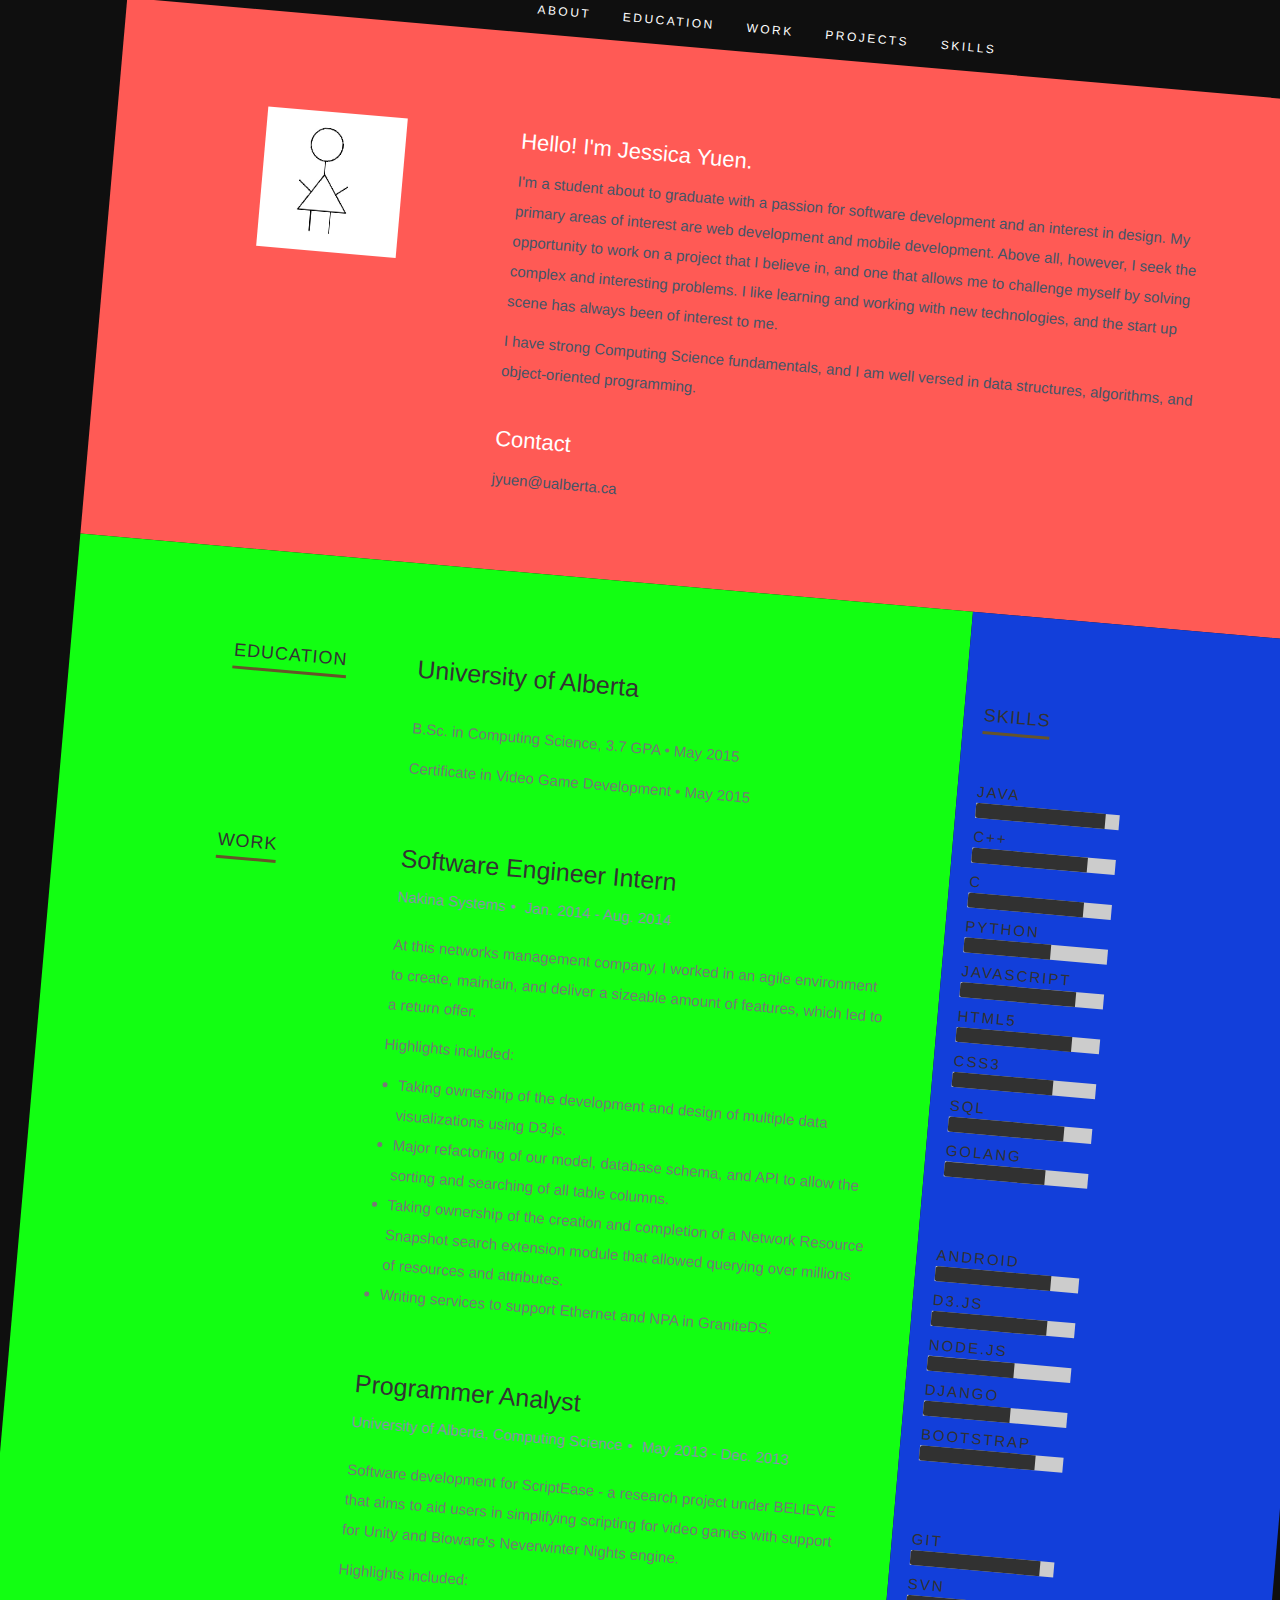
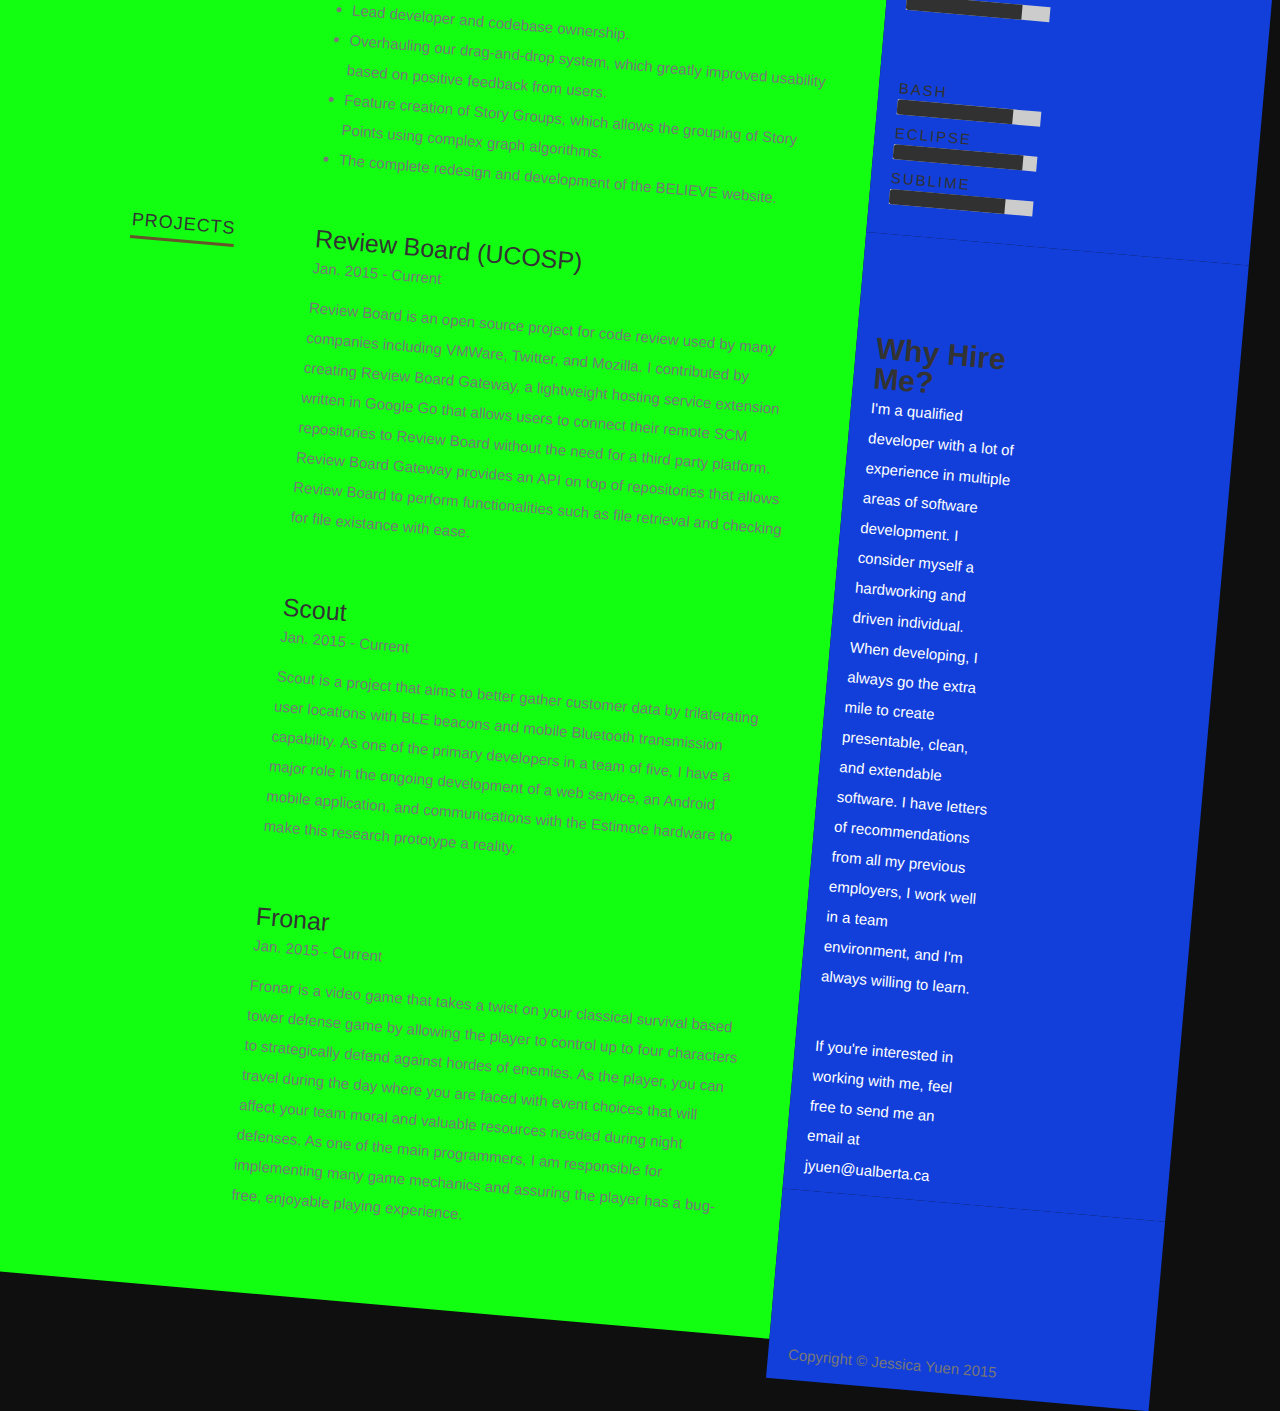
<file: part2/bad/index.html>
<!DOCTYPE html>
<head>
   <meta charset="utf-8">
   <title>Jessica Yuen</title>
   <meta name="description" content="A software developer's resume.">
   <meta name="author" content="Jessica Yuen">
   <link rel="stylesheet" href="css/style.css">
</head>

<body>

   <!-- Header -->
   <header>
      <nav id="navbar">
         <ul id="nav" class="nav">
            <li><a href="#about">About</a></li>
            <li><a href="#education">Education</a></li>
            <li><a href="#work">Work</a></li>
            <li><a href="#projects">Projects</a></li>
            <li><a href="#skills">Skills</a></li>
         </ul>
      </nav>
   </header>


   <!-- About  -->
   <section id="about">

      <div class="row">

         <div class="general columns">
            <img class="profile-pic"  src="images/profile.jpg" />
         </div>

         <div class="detail columns text-col">

            <h2>Hello! I'm Jessica Yuen.</h2>

            <p>
            I'm a student about to graduate with a passion for software
            development and an interest in design. My primary areas of interest
            are web development and mobile development. Above all, however,
            I seek the opportunity to work on a project that I believe in, and
            one that allows me to challenge myself by solving complex and
            interesting problems. I like learning and working with new
            technologies, and the start up scene has always been of interest
            to me.
            </p>
            <p>I have strong Computing Science fundamentals, and I am well
            versed in data structures, algorithms, and object-oriented
            programming.
            </p>

            <br>

            <div class="row">
               <div class="columns">
                  <h2>Contact</h2>
                  <p>
                     <span>jyuen@ualberta.ca</span>
                  </p>
               </div>
            </div>

         </div>
      </div>
   </section>

   <!-- Resume -->
   <section id="resume">

      <!-- Education -->
      <div id="education" class="row">

         <div class="general columns">
            <h1><span>Education</span></h1>
         </div>

         <div class="detail columns text-col">
            <div class="row">
               <div class="columns">
                  <h3>University of Alberta</h3>
                  <br>
                  <p>B.Sc. in Computing Science, 3.7 GPA
                     <span>&bull;</span> <class="date">May 2015
                  </p>
                  <p>Certificate in Video Game Development
                     <span>&bull;</span> <class="date">May 2015
                  </p>
               </div>
            </div>
         </div>
      </div>


      <!-- Work -->
      <div id="work" class="row">

         <div class="general columns">
            <h1><span>Work</span></h1>
         </div>

         <div class="detail columns text-col">

            <div class="row">
               <div class="columns">
                  <h3>Software Engineer Intern</h3>
                  <p class="info">Nakina Systems<span>&bull;</span>
                     <class="date">Jan. 2014 - Aug. 2014</p>

                  <p>
                  At this networks management company, I worked in an agile
                  environment to create, maintain, and deliver a sizeable
                  amount of features, which led to a return offer.
                  </p>

                  <p>Highlights included:
                  <ul class="highlights">
                     <li>Taking ownership of the development and design of
                        multiple data visualizations using D3.js.</li>
                     <li>Major refactoring of our model, database schema, and
                        API to allow the sorting and searching of all table
                        columns.</li>
                     <li>Taking ownership of the creation and completion of a
                        Network Resource Snapshot search extension module that
                        allowed querying over millions of resources and
                        attributes.</li>
                     <li>Writing services to support Ethernet and NPA in
                        GraniteDS.</li>
                  </ul>
                  </p>
               </div>
            </div>

            <div class="row">
               <div class="columns">
                  <h3>Programmer Analyst</h3>
                  <p class="info">University of Alberta, Computing Science<span>&bull;</span>
                     <class="date">May 2013 - Dec. 2013</p>

                  <p>
                  Software development for ScriptEase - a research project
                  under BELIEVE that aims to aid users in simplifying
                  scripting for video games with support for Unity and
                  Bioware's Neverwinter Nights engine.
                  </p>

                  <p>Highlights included:
                  <ul class="highlights">
                     <li>Lead developer and codebase ownership.</li>
                     <li>Overhauling our drag-and-drop system, which greatly
                        improved usability based on positive feedback from
                        users.</li>
                     <li>Feature creation of Story Groups, which allows the
                        grouping of Story Points using complex graph
                        algorithms.</li>
                     <li>The complete redesign and development of the BELIEVE
                        website.</li>
                  </ul>

               </div>
            </div>

         </div>

      </div>

      <!-- Projects -->
      <div id="projects" class="row">

         <div class="general columns">
            <h1><span>Projects</span></h1>
         </div>

         <div class="detail columns text-col">

            <div class="row">
               <div class="columns">
                  <h3>Review Board (UCOSP)</h3>
                  <p class="date">Jan. 2015 - Current</p>

                  <p>
                  Review Board is an open source project for code review used
                  by many companies including VMWare, Twitter, and Mozilla. I
                  contributed by creating Review Board Gateway, a lightweight
                  hosting service extension written in Google Go that allows
                  users to connect their remote SCM repositories to Review
                  Board without the need for a third party platform. Review
                  Board Gateway provides an API on top of repositories that
                  allows Review Board to perform functionalities such as
                  file retrieval and checking for file existance with ease.
                  </p>

               </div>
            </div>

            <div class="row">
               <div class="columns">
                  <h3>Scout</h3>
                  <p class="date">Jan. 2015 - Current</p>

                  <p>
                  Scout is a project that aims to better gather customer data
                  by trilaterating user locations with BLE beacons and mobile
                  Bluetooth transmission capability. As one of the
                  primary developers in a team of five, I have a major role
                  in the ongoing development of a web service, an Android
                  mobile application, and communications with the Estimote
                  hardware to make this research prototype a reality.
                  </p>

               </div>
            </div>

            <div class="row">
               <div class="columns">
                  <h3>Fronar</h3>
                  <p class="date">Jan. 2015 - Current</p>

                  <p>
                  Fronar is a video game that takes a twist on your classical
                  survival based tower defense game by allowing the
                  player to control up to four characters to strategically
                  defend against hordes of enemies. As the player, you can
                  travel during the day where you are faced with event choices
                  that will affect your team moral and valuable
                  resources needed during night defenses. As one of the
                  main programmers, I am responsible for implementing many
                  game mechanics and assuring the player has a bug-free,
                  enjoyable playing experience.
                  </p>

               </div>
            </div>

         </div>

      </div>

   </section>

   <!-- Skills -->
   <section id="skills" class="row">

      <div class="detail columns text-col">
         <div class="bars">
            <h1><span>Skills</span></h1>

            <ul class="skills">
               <li><span class="bar-expand java"></span><em>Java</em></li>
               <li><span class="bar-expand cpp"></span><em>C++</em></li>
               <li><span class="bar-expand c"></span><em>C</em></li>
               <li><span class="bar-expand python"></span><em>Python</em></li>
               <li><span class="bar-expand javascript"></span><em>Javascript</em></li>
               <li><span class="bar-expand html5"></span><em>HTML5</em></li>
               <li><span class="bar-expand css3"></span><em>CSS3</em></li>
               <li><span class="bar-expand sql"></span><em>SQL</em></li>
               <li><span class="bar-expand go"></span><em>Golang</em></li>

               <br><br>

               <li><span class="bar-expand android"></span><em>Android</em></li>
               <li><span class="bar-expand d3"></span><em>D3.js</em></li>
               <li><span class="bar-expand node"></span><em>Node.js</em></li>
               <li><span class="bar-expand django"></span><em>Django</em></li>
               <li><span class="bar-expand bootstrap"></span><em>Bootstrap</em></li>

               <br><br>

               <li><span class="bar-expand git"></span><em>Git</em></li>
               <li><span class="bar-expand svn"></span><em>SVN</em></li>

               <br><br>

               <li><span class="bar-expand bash"></span><em>Bash</em></li>
               <li><span class="bar-expand eclipse"></span><em>Eclipse</em></li>
               <li><span class="bar-expand sublime"></span><em>Sublime</em></li>
            </ul>
         </div>
      </div>

   </section>

   <!-- Hire Me? -->
   <section id="hireme" class="row">

      <div class="detail columns text-col">
         <div class="hireme">
            <h1>Why Hire Me?</h1>

            <p>I'm a qualified developer with a lot of
               experience in multiple areas of software development.
               I consider myself a hardworking and driven individual. When
               developing, I always go the extra mile to create presentable,
               clean, and extendable software. I have letters of
               recommendations from all my previous employers, I work
               well in a team environment, and I'm always willing to learn.
            </p>
            <br>
            <p>If you're interested in working with me, feel free to send me
               an email at jyuen@ualberta.ca
            </p>
         </div>
      </div>

   </section>

   <!-- Footer -->
   <footer>
      <div class="detail columns text-col">
         <p>Copyright &copy; Jessica Yuen 2015</p>
      </div>
   </footer>
</body>

</html>
</file>
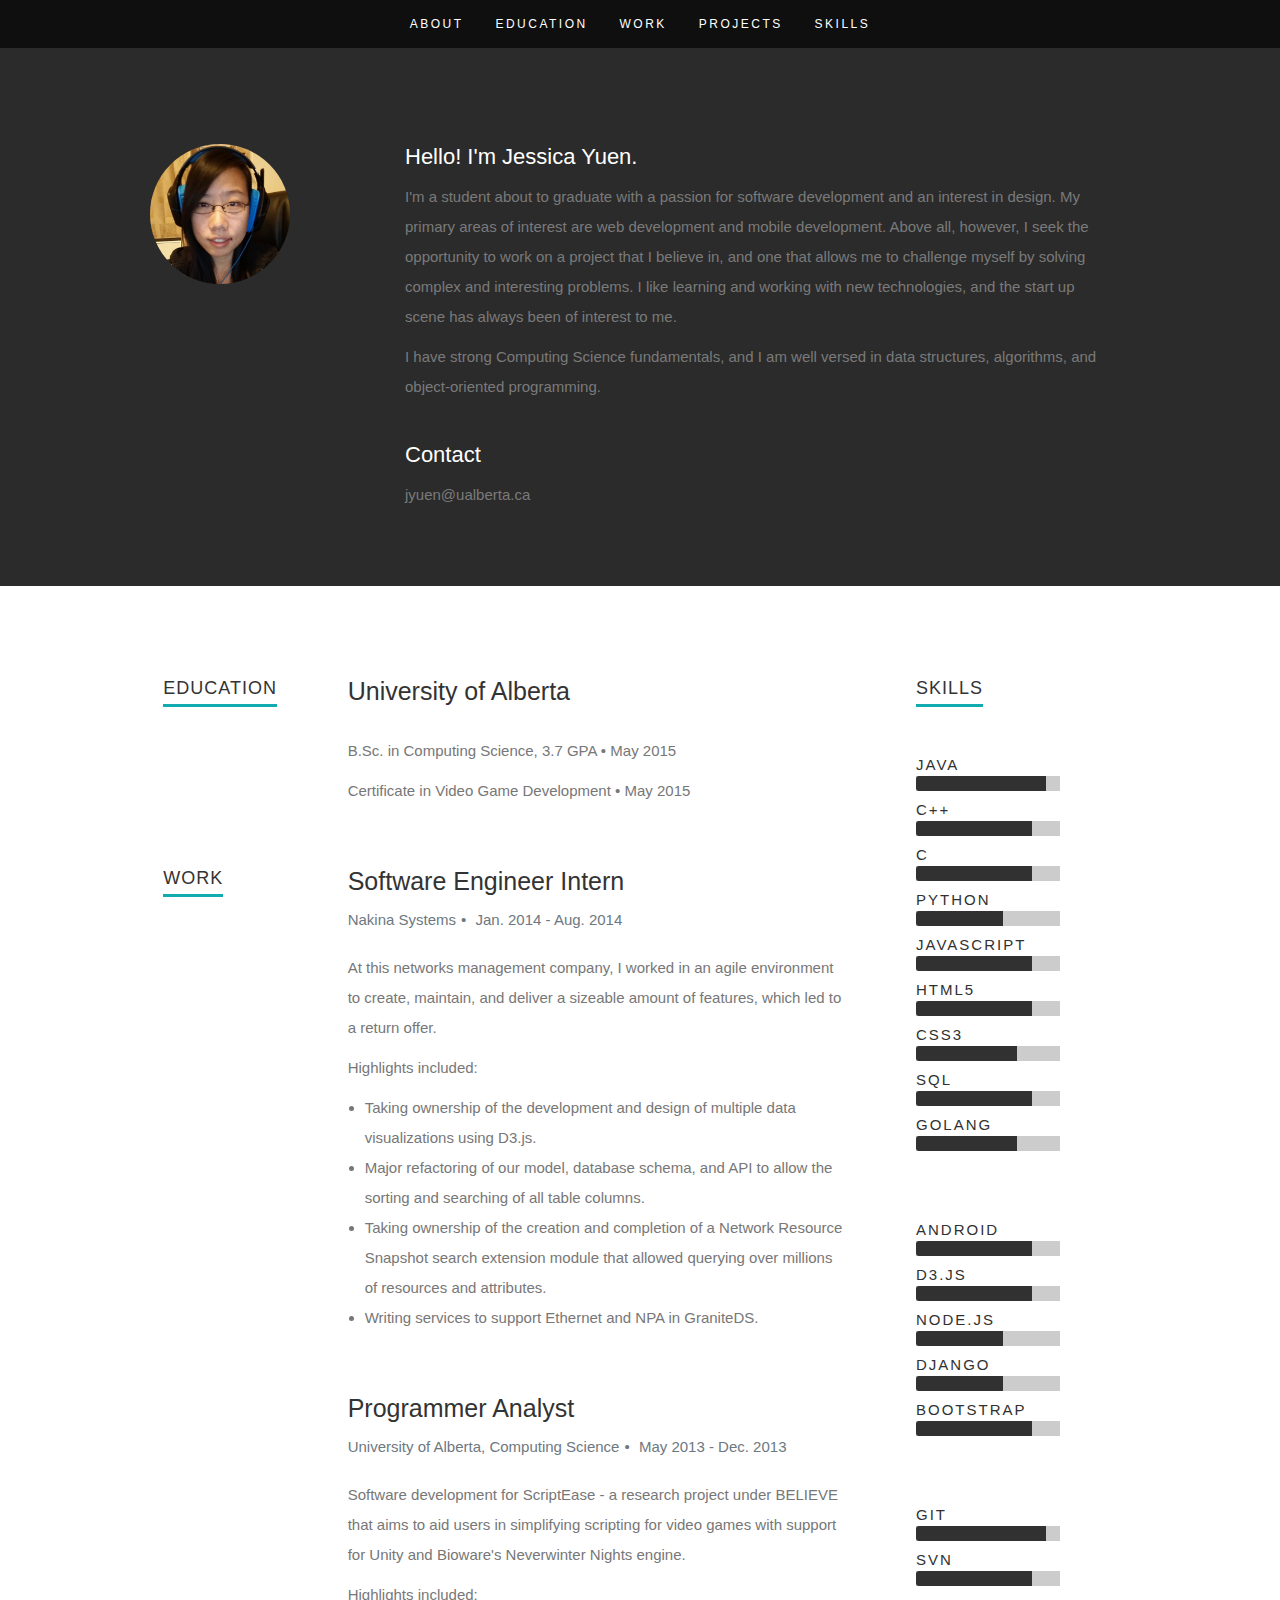
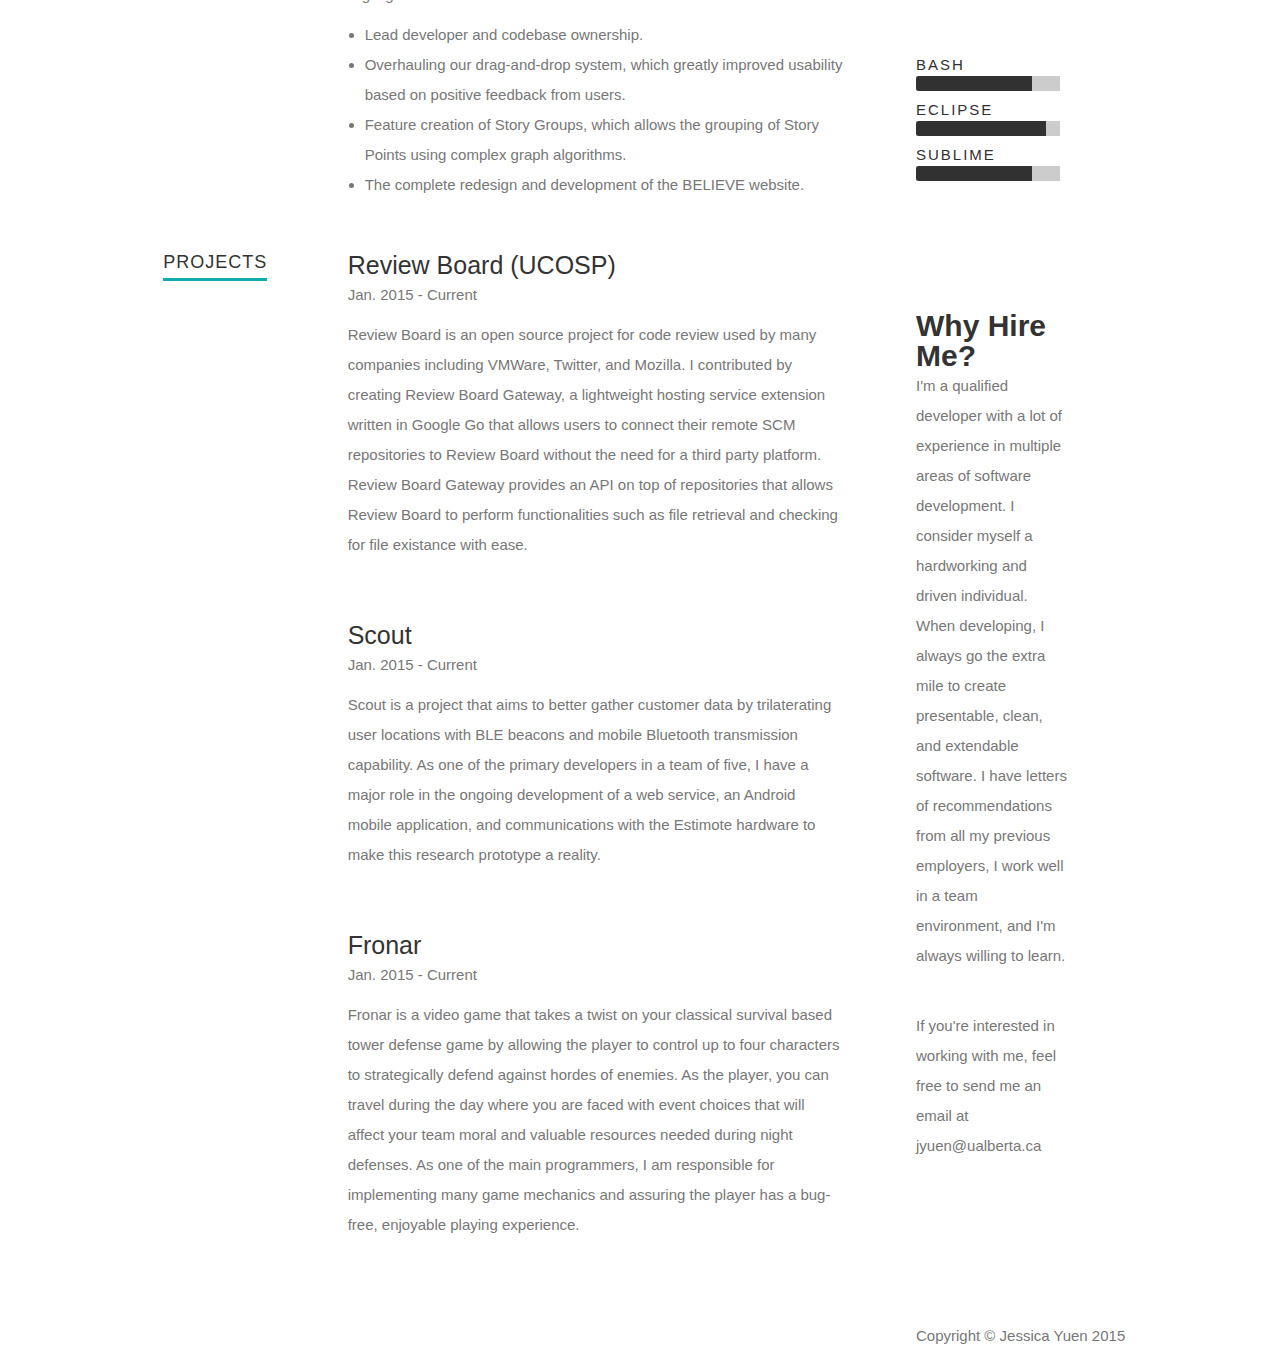
<file: part2/good/index.html>
<!DOCTYPE html>
<head>
   <meta charset="utf-8">
   <title>Jessica Yuen</title>
   <meta name="description" content="A software developer's resume.">
   <meta name="author" content="Jessica Yuen">
   <link rel="stylesheet" href="css/style.css">
</head>

<body>

   <!-- Header -->
   <header>
      <nav id="navbar">
         <ul id="nav" class="nav">
            <li><a href="#about">About</a></li>
            <li><a href="#education">Education</a></li>
	         <li><a href="#work">Work</a></li>
            <li><a href="#projects">Projects</a></li>
            <li><a href="#skills">Skills</a></li>
         </ul>
      </nav>
   </header>


   <!-- About  -->
   <section id="about">

      <div class="row">

         <div class="general columns">
            <img class="profile-pic"  src="images/profile.jpg" />
         </div>

         <div class="detail columns text-col">

            <h2>Hello! I'm Jessica Yuen.</h2>

            <p>
            I'm a student about to graduate with a passion for software
            development and an interest in design. My primary areas of interest
            are web development and mobile development. Above all, however,
            I seek the opportunity to work on a project that I believe in, and
            one that allows me to challenge myself by solving complex and
            interesting problems. I like learning and working with new
            technologies, and the start up scene has always been of interest
            to me.
            </p>
            <p>I have strong Computing Science fundamentals, and I am well
            versed in data structures, algorithms, and object-oriented
            programming.
            </p>

            <br>

            <div class="row">
               <div class="columns">
                  <h2>Contact</h2>
                  <p>
                     <span>jyuen@ualberta.ca</span>
                  </p>
               </div>
            </div>

         </div>
      </div>
   </section>

   <!-- Resume -->
   <section id="resume">

      <!-- Education -->
      <div id="education" class="row">

         <div class="general columns">
            <h1><span>Education</span></h1>
         </div>

         <div class="detail columns text-col">
            <div class="row">
               <div class="columns">
                  <h3>University of Alberta</h3>
                  <br>
                  <p>B.Sc. in Computing Science, 3.7 GPA
                     <span>&bull;</span> <class="date">May 2015
                  </p>
                  <p>Certificate in Video Game Development
                     <span>&bull;</span> <class="date">May 2015
                  </p>
               </div>
            </div>
         </div>
      </div>


      <!-- Work -->
      <div id="work" class="row">

         <div class="general columns">
            <h1><span>Work</span></h1>
         </div>

         <div class="detail columns text-col">

            <div class="row">
               <div class="columns">
                  <h3>Software Engineer Intern</h3>
                  <p class="info">Nakina Systems<span>&bull;</span>
                     <class="date">Jan. 2014 - Aug. 2014</p>

                  <p>
                  At this networks management company, I worked in an agile
                  environment to create, maintain, and deliver a sizeable
                  amount of features, which led to a return offer.
                  </p>

                  <p>Highlights included:
                  <ul class="highlights">
                     <li>Taking ownership of the development and design of
                        multiple data visualizations using D3.js.</li>
                     <li>Major refactoring of our model, database schema, and
                        API to allow the sorting and searching of all table
                        columns.</li>
                     <li>Taking ownership of the creation and completion of a
                        Network Resource Snapshot search extension module that
                        allowed querying over millions of resources and
                        attributes.</li>
                     <li>Writing services to support Ethernet and NPA in
                        GraniteDS.</li>
                  </ul>
                  </p>
               </div>
            </div>

            <div class="row">
               <div class="columns">
                  <h3>Programmer Analyst</h3>
                  <p class="info">University of Alberta, Computing Science<span>&bull;</span>
                     <class="date">May 2013 - Dec. 2013</p>

                  <p>
                  Software development for ScriptEase - a research project
                  under BELIEVE that aims to aid users in simplifying
                  scripting for video games with support for Unity and
                  Bioware's Neverwinter Nights engine.
                  </p>

                  <p>Highlights included:
                  <ul class="highlights">
                     <li>Lead developer and codebase ownership.</li>
                     <li>Overhauling our drag-and-drop system, which greatly
                        improved usability based on positive feedback from
                        users.</li>
                     <li>Feature creation of Story Groups, which allows the
                        grouping of Story Points using complex graph
                        algorithms.</li>
                     <li>The complete redesign and development of the BELIEVE
                        website.</li>
                  </ul>

               </div>
            </div>

         </div>

      </div>

      <!-- Projects -->
      <div id="projects" class="row">

         <div class="general columns">
            <h1><span>Projects</span></h1>
         </div>

         <div class="detail columns text-col">

            <div class="row">
               <div class="columns">
                  <h3>Review Board (UCOSP)</h3>
                  <p class="date">Jan. 2015 - Current</p>

                  <p>
                  Review Board is an open source project for code review used
                  by many companies including VMWare, Twitter, and Mozilla. I
                  contributed by creating Review Board Gateway, a lightweight
                  hosting service extension written in Google Go that allows
                  users to connect their remote SCM repositories to Review
                  Board without the need for a third party platform. Review
                  Board Gateway provides an API on top of repositories that
                  allows Review Board to perform functionalities such as
                  file retrieval and checking for file existance with ease.
                  </p>

               </div>
            </div>

            <div class="row">
               <div class="columns">
                  <h3>Scout</h3>
                  <p class="date">Jan. 2015 - Current</p>

                  <p>
                  Scout is a project that aims to better gather customer data
                  by trilaterating user locations with BLE beacons and mobile
                  Bluetooth transmission capability. As one of the
                  primary developers in a team of five, I have a major role
                  in the ongoing development of a web service, an Android
                  mobile application, and communications with the Estimote
                  hardware to make this research prototype a reality.
                  </p>

               </div>
            </div>

            <div class="row">
               <div class="columns">
                  <h3>Fronar</h3>
                  <p class="date">Jan. 2015 - Current</p>

                  <p>
                  Fronar is a video game that takes a twist on your classical
                  survival based tower defense game by allowing the
                  player to control up to four characters to strategically
                  defend against hordes of enemies. As the player, you can
                  travel during the day where you are faced with event choices
                  that will affect your team moral and valuable
                  resources needed during night defenses. As one of the
                  main programmers, I am responsible for implementing many
                  game mechanics and assuring the player has a bug-free,
                  enjoyable playing experience.
                  </p>

               </div>
            </div>

         </div>

      </div>

   </section>

   <!-- Skills -->
   <section id="skills" class="row">

      <div class="detail columns text-col">
         <div class="bars">
            <h1><span>Skills</span></h1>

            <ul class="skills">
               <li><span class="bar-expand java"></span><em>Java</em></li>
               <li><span class="bar-expand cpp"></span><em>C++</em></li>
               <li><span class="bar-expand c"></span><em>C</em></li>
               <li><span class="bar-expand python"></span><em>Python</em></li>
               <li><span class="bar-expand javascript"></span><em>Javascript</em></li>
               <li><span class="bar-expand html5"></span><em>HTML5</em></li>
               <li><span class="bar-expand css3"></span><em>CSS3</em></li>
               <li><span class="bar-expand sql"></span><em>SQL</em></li>
               <li><span class="bar-expand go"></span><em>Golang</em></li>

               <br><br>

               <li><span class="bar-expand android"></span><em>Android</em></li>
               <li><span class="bar-expand d3"></span><em>D3.js</em></li>
               <li><span class="bar-expand node"></span><em>Node.js</em></li>
               <li><span class="bar-expand django"></span><em>Django</em></li>
               <li><span class="bar-expand bootstrap"></span><em>Bootstrap</em></li>

               <br><br>

               <li><span class="bar-expand git"></span><em>Git</em></li>
               <li><span class="bar-expand svn"></span><em>SVN</em></li>

               <br><br>

               <li><span class="bar-expand bash"></span><em>Bash</em></li>
               <li><span class="bar-expand eclipse"></span><em>Eclipse</em></li>
               <li><span class="bar-expand sublime"></span><em>Sublime</em></li>
            </ul>
         </div>
      </div>

   </section>

   <!-- Hire Me? -->
   <section id="hireme" class="row">

      <div class="detail columns text-col">
         <div class="hireme">
            <h1>Why Hire Me?</h1>

            <p>I'm a qualified developer with a lot of
               experience in multiple areas of software development.
               I consider myself a hardworking and driven individual. When
               developing, I always go the extra mile to create presentable,
               clean, and extendable software. I have letters of
               recommendations from all my previous employers, I work
               well in a team environment, and I'm always willing to learn.
            </p>
            <br>
            <p>If you're interested in working with me, feel free to send me
               an email at jyuen@ualberta.ca
            </p>
         </div>
      </div>

   </section>

   <!-- Footer -->
   <footer>
      <div class="detail columns text-col">
         <p>Copyright &copy; Jessica Yuen 2015</p>
      </div>
   </footer>
</body>

</html>
</file>
<file: part2/bad/css/style.css>
* {
  margin: 0;
  padding: 0;
  border: 0;
  outline: 0;
  -moz-box-sizing: border-box;
  -webkit-box-sizing: border-box;
  box-sizing: border-box;
}

h1, h2, h3, h4, h5, h6 {
  color: #333333;
}

body {
  font-family: sans-serif;
  font-size: 15px;
  line-height: 30px;
  color: #777777;
}

html {
  background-color: #123fda
  -ms-transform: rotate(5deg);
  transform: rotate(5deg);
}

p { margin: 0 0 10px 0; }

em { font: 15px/30px 'opensans-italic', sans-serif; }

.row {
  width: 96%;
  max-width: 1020px;
  margin: 0 auto;
}

.row .row { width: auto; max-width: none; margin: 0 -20px; }

.columns {
  position: relative;
  padding: 0 20px;
  min-height: 1px;
  float: left;
}

.row .general { width: 25%; }
.row .detail { width: 75%; }

body { background: #0f0f0f; }

#navbar {
  font: 12px sans-serif;
  text-transform: uppercase;
  letter-spacing: 2.5px;
}

ul#nav {
  min-height: 48px;
  width: auto;
  text-align: center;
}
ul#nav li {
  position: relative;
  list-style: none;
  height: 48px;
  display: inline-block;
}
ul#nav li a {
   display: inline-block;
   padding: 8px 13px;
   line-height: 32px;
   text-decoration: none;
   text-align: left;
   color: #ffffff;
}

#about {
   background: #ff5a55;
   padding-top: 96px;
   padding-bottom: 66px;
   overflow: hidden;
}
#about h2 {
   font: 22px 'opensans-bold', sans-serif;
   color: #ffffff;
   margin-bottom: 12px;
}
#about p {
   line-height: 30px;
   color: #445567;
}
#about .profile-pic {
  position: relative;
  width: 140px;
  height: 140px;
}
#about .text-col { padding-right: 5%; }

#resume {
  background: #12ff12;
  padding-top: 40px;
  padding-bottom: 72px;
  overflow: hidden;
  float: left;
  width: 70%;
  padding-left: 10%;
}
#resume h1, #skills h1 {
  font: 18px/24px 'opensans-bold', sans-serif;
  text-transform: uppercase;
  letter-spacing: 1px;
  padding-top: 50px;
}
#resume h1 span, #skills h1 span {
  border-bottom: 3px solid #66542a;
  padding-bottom: 6px;
}
#resume h3 {
  font: 25px/30px 'opensans-bold', sans-serif;
  padding-top: 50px;
}
#resume .text-col { padding-right: 5%; }

#resume .info {
  font: 24px, serif;
  color: #8990aa;
  margin-bottom: 18px;
  margin-top: 9px;
}
#resume .info span {
  margin-right: 5px;
  margin-left: 5px;
}
#resume .highlights {
  margin-left: 17px;
}

.bars {
  width: 95%;
  float: left;
  padding-top: 40px;
  text-align: left;
}
.bars .skills {
  margin-top: 36px;
  list-style: none;
}
.bars li {
  position: relative;
  margin-bottom: 30px;
  background: #ccc;
  height: 15px;
}
.bars li em {
  font: 15px, sans-serif;
  color: #313131;
  text-transform: uppercase;
  letter-spacing: 2px;
  font-weight: normal;
  position: relative;
  top: -26px;
}
.bar-expand {
  position: absolute;
  left: 0;
  top: 0;

  margin: 0;
  background: #313131;
  display: inline-block;
  height: 15px;
  border-radius: 3px 0 0 3px;
}

#skills {
  float: right;
  width: 30%;
  padding-right: 10%;
  background: #123fda;
}
#skills h1 {
  padding-bottom: 40px;
}

#hireme {
  padding-top:100px;
  float: right;
  width: 30%;
  padding-right: 10%;
  background: #123fda;
  color: white;
}

footer {
  padding-top:150px;
  float: right;
  width: 30%;
  padding-right: 10%;
  background: #123fda;
  overflow: hidden;
}

.java { width: 90%; }
.cpp { width: 80%; }
.c { width: 80%; }
.python { width: 60%; }
.javascript { width: 80%; }
.html5 { width: 80%; }
.css3 { width: 70%; }
.sql { width: 80%; }
.go { width: 70%; }

.android { width: 80%; }
.d3 { width: 80%; }
.node { width: 60%; }
.django { width: 60%; }
.bootstrap { width: 80%; }

.git { width: 90%; }
.svn { width: 80%; }

.bash { width: 80%; }
.eclipse { width: 90%; }
.sublime { width: 80%; }
</file>
<file: part2/good/css/style.css>
* {
  margin: 0;
  padding: 0;
  border: 0;
  outline: 0;
  -moz-box-sizing: border-box;
  -webkit-box-sizing: border-box;
  box-sizing: border-box;
}

h1, h2, h3, h4, h5, h6 {
  color: #333333;
}

body {
  font-family: sans-serif;
  font-size: 15px;
  line-height: 30px;
  color: #777777;
}

html {
  background-color: white
}

p { margin: 0 0 10px 0; }

em { font: 15px/30px 'opensans-italic', sans-serif; }

.row {
  width: 96%;
  max-width: 1020px;
  margin: 0 auto;
}

.row .row { width: auto; max-width: none; margin: 0 -20px; }

.columns {
  position: relative;
  padding: 0 20px;
  min-height: 1px;
  float: left;
}

.row .general { width: 25%; }
.row .detail { width: 75%; }

body { background: #0f0f0f; }

#navbar {
  font: 12px sans-serif;
  text-transform: uppercase;
  letter-spacing: 2.5px;
}

ul#nav {
  min-height: 48px;
  width: auto;
  text-align: center;
}
ul#nav li {
  position: relative;
  list-style: none;
  height: 48px;
  display: inline-block;
}
ul#nav li a {
   display: inline-block;
   padding: 8px 13px;
   line-height: 32px;
	 text-decoration: none;
   text-align: left;
   color: #ffffff;
}

#about {
   background: #2B2B2B;
   padding-top: 96px;
   padding-bottom: 66px;
   overflow: hidden;
}
#about h2 {
   font: 22px 'opensans-bold', sans-serif;
   color: #ffffff;
   margin-bottom: 12px;
}
#about p {
   line-height: 30px;
   color: #7A7A7A;
}
#about .profile-pic {
  position: relative;
  width: 140px;
  height: 140px;
  border-radius: 100%;
}
#about .text-col { padding-right: 5%; }

#resume {
  background: #ffffff;
  padding-top: 40px;
  padding-bottom: 72px;
  overflow: hidden;
  float: left;
  width: 70%;
  padding-left: 10%;
}
#resume h1, #skills h1 {
  font: 18px/24px 'opensans-bold', sans-serif;
  text-transform: uppercase;
  letter-spacing: 1px;
  padding-top: 50px;
}
#resume h1 span, #skills h1 span {
  border-bottom: 3px solid #11ABB0;
  padding-bottom: 6px;
}
#resume h3 {
  font: 25px/30px 'opensans-bold', sans-serif;
  padding-top: 50px;
}
#resume .text-col { padding-right: 5%; }

#resume .info {
  font: 24px, serif;
  color: #6E7881;
  margin-bottom: 18px;
  margin-top: 9px;
}
#resume .info span {
  margin-right: 5px;
  margin-left: 5px;
}
#resume .highlights {
  margin-left: 17px;
}

.bars {
	width: 95%;
	float: left;
	padding-top: 40px;
	text-align: left;
}
.bars .skills {
  margin-top: 36px;
  list-style: none;
}
.bars li {
  position: relative;
  margin-bottom: 30px;
  background: #ccc;
  height: 15px;
}
.bars li em {
	font: 15px, sans-serif;
  color: #313131;
	text-transform: uppercase;
  letter-spacing: 2px;
	font-weight: normal;
  position: relative;
	top: -26px;
}
.bar-expand {
  position: absolute;
  left: 0;
  top: 0;

  margin: 0;
  background: #313131;
  display: inline-block;
  height: 15px;
  border-radius: 3px 0 0 3px;
}

#skills {
  float: right;
  width: 30%;
  padding-right: 10%;
  background: #ffffff;
}
#skills h1 {
  padding-bottom: 40px;
}

#hireme {
  padding-top:100px;
  float: right;
  width: 30%;
  padding-right: 10%;
  background: #ffffff;
}

footer {
  padding-top:150px;
  float: right;
  width: 30%;
  padding-right: 10%;
  background: #ffffff;
  overflow: hidden;
}

.java { width: 90%; }
.cpp { width: 80%; }
.c { width: 80%; }
.python { width: 60%; }
.javascript { width: 80%; }
.html5 { width: 80%; }
.css3 { width: 70%; }
.sql { width: 80%; }
.go { width: 70%; }

.android { width: 80%; }
.d3 { width: 80%; }
.node { width: 60%; }
.django { width: 60%; }
.bootstrap { width: 80%; }

.git { width: 90%; }
.svn { width: 80%; }

.bash { width: 80%; }
.eclipse { width: 90%; }
.sublime { width: 80%; }
</file>
